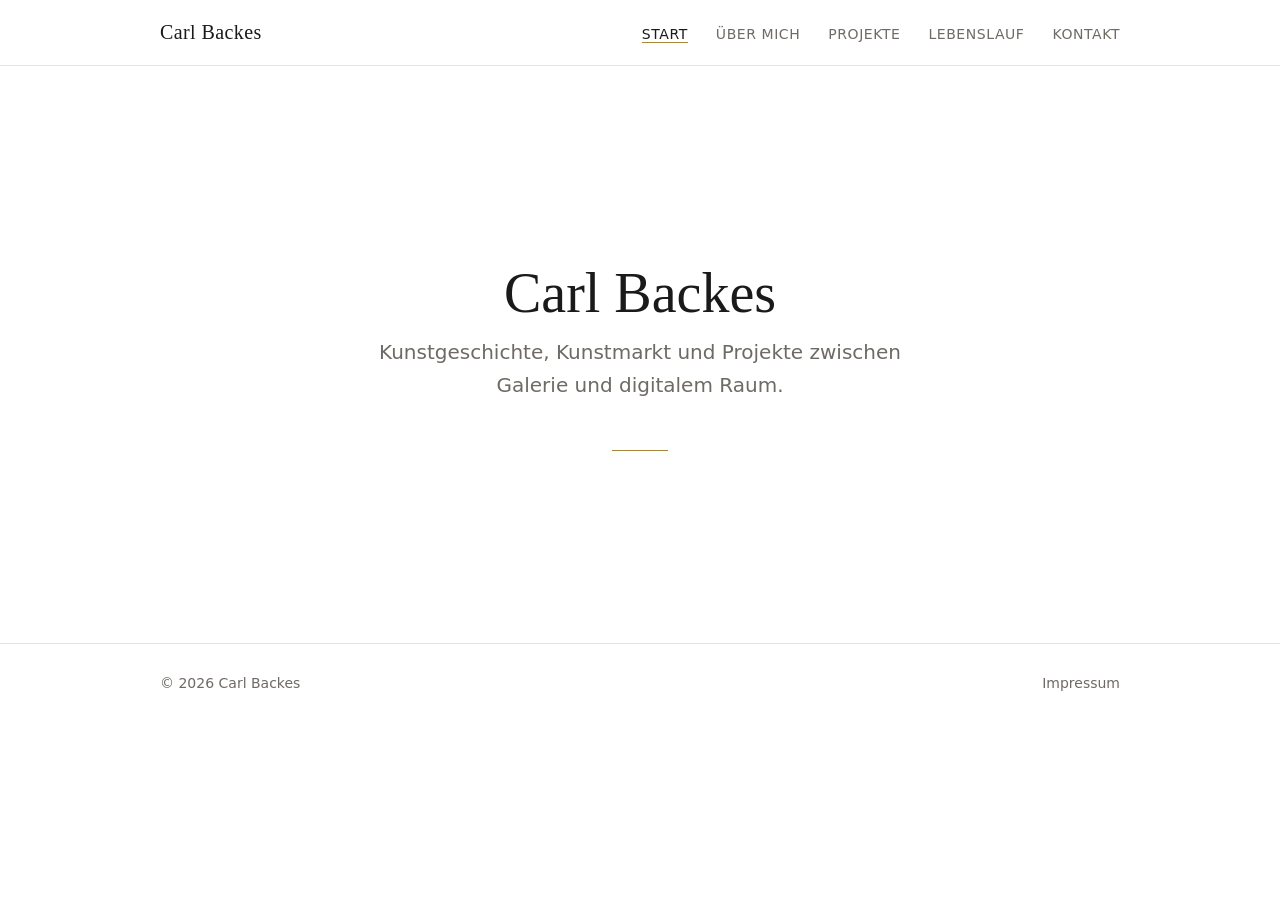
<file: index.html>
<!DOCTYPE html>
<html lang="de">
<head>
  <meta charset="UTF-8">
  <meta name="viewport" content="width=device-width, initial-scale=1.0">
  <title>Carl Backes</title>
  <meta name="description" content="Persönliche Website von Carl Backes — Kunstgeschichte, Kunstmarkt und Projekte zwischen Galerie und digitalem Raum.">
  <link rel="canonical" href="https://cbbackes.de/">
  <link rel="icon" type="image/svg+xml" href="assets/favicon.svg">
  <link rel="stylesheet" href="css/theme.css">
  <link rel="stylesheet" href="css/main.css">
</head>
<body>

<!-- ===== HEADER / NAVIGATION =====
     Identisch auf allen Seiten. Bei Änderungen (z. B. neuer Menüpunkt)
     diesen Block in ALLEN HTML-Dateien gleich anpassen. -->
<header class="site-header">
  <div class="container container--wide">
    <a class="site-logo" href="index.html">Carl Backes</a>
    <nav class="site-nav" aria-label="Hauptnavigation">
      <ul>
        <li><a href="index.html" aria-current="page">Start</a></li>
        <li><a href="ueber-mich.html">Über mich</a></li>
        <li><a href="projekte.html">Projekte</a></li>
        <li><a href="cv.html">Lebenslauf</a></li>
        <li><a href="kontakt.html">Kontakt</a></li>
      </ul>
    </nav>
  </div>
</header>

<main>
  <!-- ===== HERO: bewusst reduziert — nur Name + Claim ===== -->
  <section class="hero container">
    <h1>Carl Backes</h1>
    <!-- CLAIM: hier den Untertitel der Startseite ändern -->
    <p class="claim">Kunstgeschichte, Kunstmarkt und&nbsp;Projekte zwischen Galerie und digitalem Raum.</p>
  </section>
</main>

<!-- ===== FOOTER (identisch auf allen Seiten) ===== -->
<footer class="site-footer">
  <div class="container container--wide">
    <span>© 2026 Carl Backes</span>
    <span><a href="impressum.html">Impressum</a></span>
  </div>
</footer>

</body>
</html>
</file>
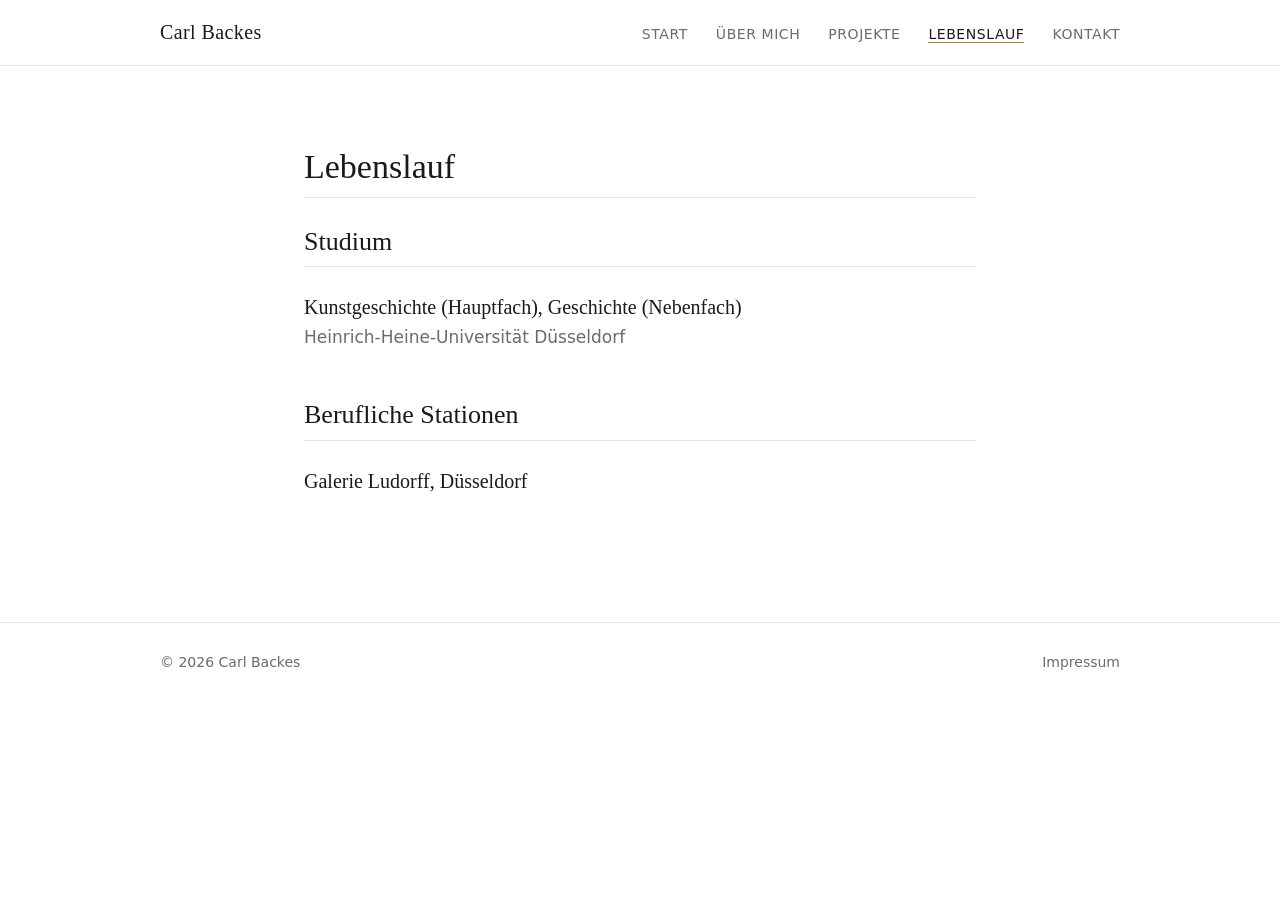
<file: cv.html>
<!DOCTYPE html>
<html lang="de">
<head>
  <meta charset="UTF-8">
  <meta name="viewport" content="width=device-width, initial-scale=1.0">
  <title>Lebenslauf — Carl Backes</title>
  <meta name="description" content="Lebenslauf von Carl Backes: Studium der Kunstgeschichte an der Heinrich-Heine-Universität Düsseldorf, Galerie Ludorff.">
  <link rel="canonical" href="https://cbbackes.de/cv.html">
  <link rel="icon" type="image/svg+xml" href="assets/favicon.svg">
  <link rel="stylesheet" href="css/theme.css">
  <link rel="stylesheet" href="css/main.css">
</head>
<body>

<!-- ===== HEADER / NAVIGATION (identisch auf allen Seiten) ===== -->
<header class="site-header">
  <div class="container container--wide">
    <a class="site-logo" href="index.html">Carl Backes</a>
    <nav class="site-nav" aria-label="Hauptnavigation">
      <ul>
        <li><a href="index.html">Start</a></li>
        <li><a href="ueber-mich.html">Über mich</a></li>
        <li><a href="projekte.html">Projekte</a></li>
        <li><a href="cv.html" aria-current="page">Lebenslauf</a></li>
        <li><a href="kontakt.html">Kontakt</a></li>
      </ul>
    </nav>
  </div>
</header>

<main>
  <div class="container">
    <h1 class="section-title">Lebenslauf</h1>

    <!-- PDF-DOWNLOAD (vorbereitet):
         1. PDF unter assets/cv/carl-backes-cv.pdf ablegen
         2. Den Link unten einkommentieren -->
    <!--
    <p><a class="button" href="assets/cv/carl-backes-cv.pdf" download>CV als PDF</a></p>
    -->

    <!-- ===== STUDIUM ===== -->
    <section class="cv-section" aria-labelledby="cv-studium">
      <h2 id="cv-studium" class="section-title">Studium</h2>
      <div class="cv-entry">
        <h3>Kunstgeschichte (Hauptfach), Geschichte (Nebenfach)</h3>
        <p class="muted">Heinrich-Heine-Universität Düsseldorf</p>
      </div>
    </section>

    <!-- ===== BERUFLICHE STATIONEN ===== -->
    <section class="cv-section" aria-labelledby="cv-beruf">
      <h2 id="cv-beruf" class="section-title">Berufliche Stationen</h2>
      <div class="cv-entry">
        <h3>Galerie Ludorff, Düsseldorf</h3>
      </div>
      <!-- Weitere Station: den Block .cv-entry kopieren und anpassen -->
    </section>
  </div>
</main>

<!-- ===== FOOTER (identisch auf allen Seiten) ===== -->
<footer class="site-footer">
  <div class="container container--wide">
    <span>© 2026 Carl Backes</span>
    <span><a href="impressum.html">Impressum</a></span>
  </div>
</footer>

</body>
</html>
</file>
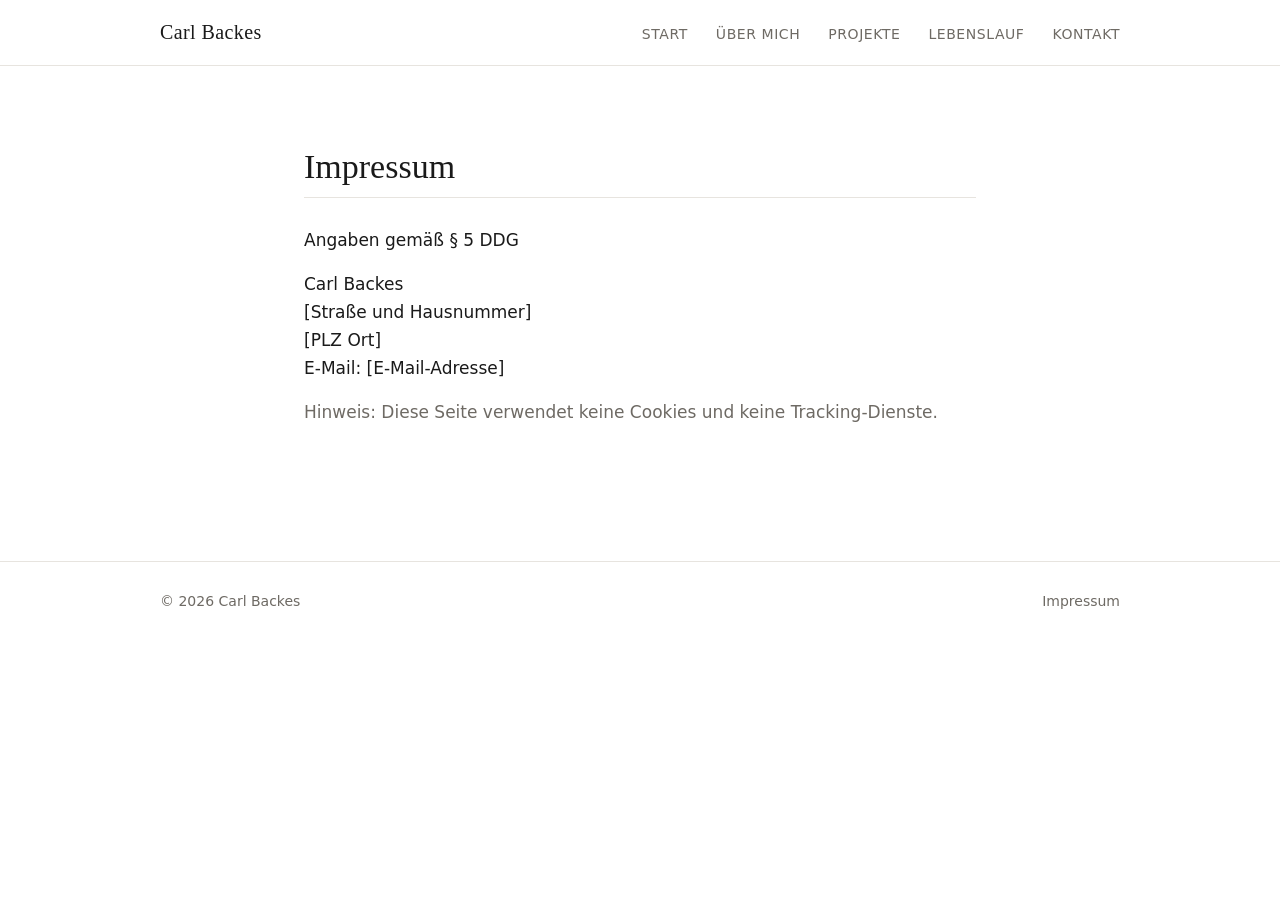
<file: impressum.html>
<!DOCTYPE html>
<html lang="de">
<head>
  <meta charset="UTF-8">
  <meta name="viewport" content="width=device-width, initial-scale=1.0">
  <title>Impressum — Carl Backes</title>
  <meta name="description" content="Impressum der Website cbbackes.de.">
  <meta name="robots" content="noindex">
  <link rel="canonical" href="https://cbbackes.de/impressum.html">
  <link rel="icon" type="image/svg+xml" href="assets/favicon.svg">
  <link rel="stylesheet" href="css/theme.css">
  <link rel="stylesheet" href="css/main.css">
</head>
<body>

<!-- ===== HEADER / NAVIGATION (identisch auf allen Seiten) ===== -->
<header class="site-header">
  <div class="container container--wide">
    <a class="site-logo" href="index.html">Carl Backes</a>
    <nav class="site-nav" aria-label="Hauptnavigation">
      <ul>
        <li><a href="index.html">Start</a></li>
        <li><a href="ueber-mich.html">Über mich</a></li>
        <li><a href="projekte.html">Projekte</a></li>
        <li><a href="cv.html">Lebenslauf</a></li>
        <li><a href="kontakt.html">Kontakt</a></li>
      </ul>
    </nav>
  </div>
</header>

<main>
  <div class="container">
    <h1 class="section-title">Impressum</h1>

    <!-- PLATZHALTER: Vor Veröffentlichung mit echten Angaben füllen.
         Für private Websites in Deutschland ist ein Impressum mit
         Name und ladungsfähiger Anschrift üblich (§ 5 TMG / DDG). -->
    <p>Angaben gemäß § 5 DDG</p>
    <p>
      Carl Backes<br>
      [Straße und Hausnummer]<br>
      [PLZ Ort]<br>
      E-Mail: [E-Mail-Adresse]
    </p>
    <p class="muted">Hinweis: Diese Seite verwendet keine Cookies und keine Tracking-Dienste.</p>
  </div>
</main>

<!-- ===== FOOTER (identisch auf allen Seiten) ===== -->
<footer class="site-footer">
  <div class="container container--wide">
    <span>© 2026 Carl Backes</span>
    <span><a href="impressum.html">Impressum</a></span>
  </div>
</footer>

</body>
</html>
</file>
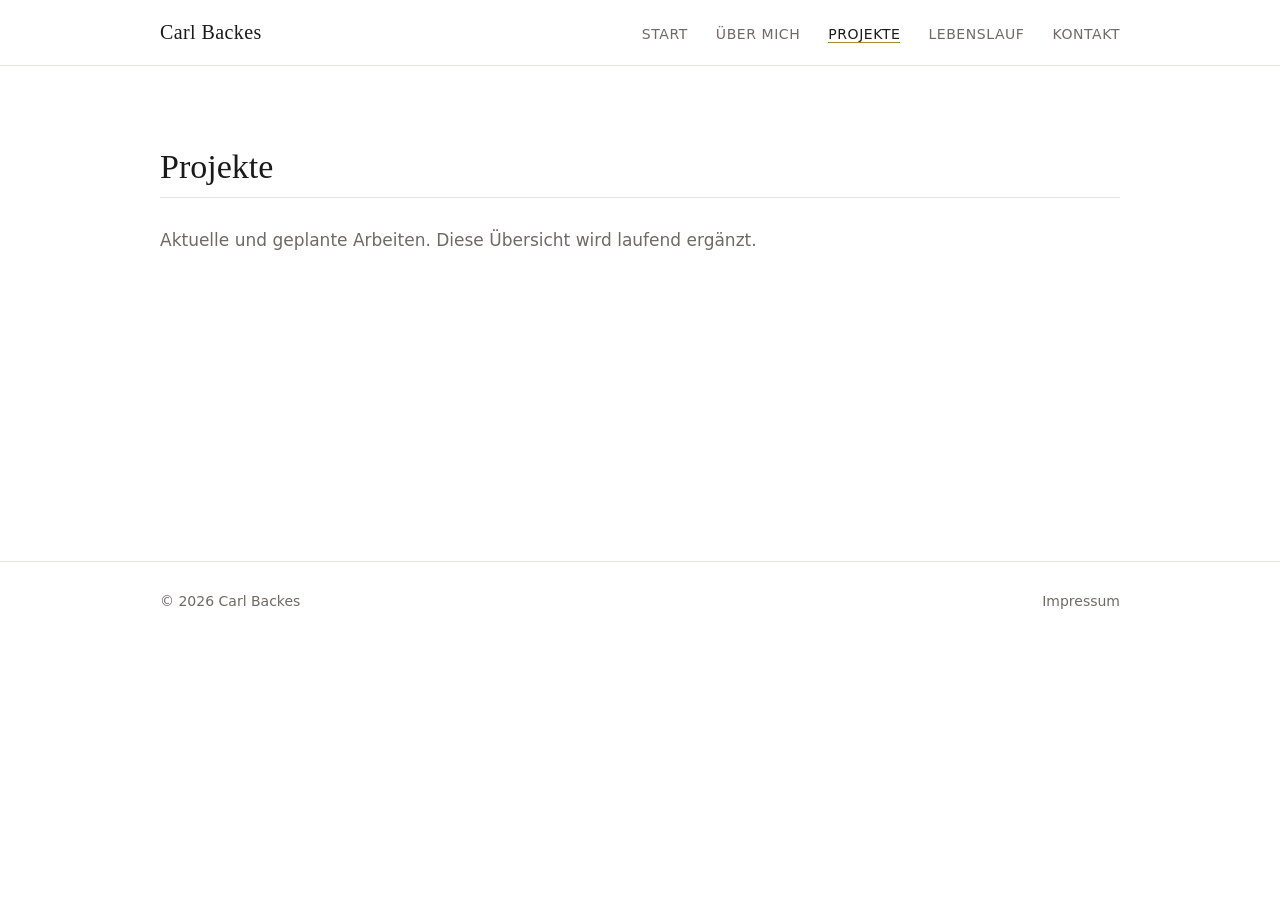
<file: projekte.html>
<!DOCTYPE html>
<html lang="de">
<head>
  <meta charset="UTF-8">
  <meta name="viewport" content="width=device-width, initial-scale=1.0">
  <title>Projekte — Carl Backes</title>
  <meta name="description" content="Projekte von Carl Backes: kunsthistorische Texte, Galerie- und Kunstmarktprojekte, digitale Formate.">
  <link rel="canonical" href="https://cbbackes.de/projekte.html">
  <link rel="icon" type="image/svg+xml" href="assets/favicon.svg">
  <link rel="stylesheet" href="css/theme.css">
  <link rel="stylesheet" href="css/main.css">
</head>
<body>

<!-- ===== HEADER / NAVIGATION (identisch auf allen Seiten) ===== -->
<header class="site-header">
  <div class="container container--wide">
    <a class="site-logo" href="index.html">Carl Backes</a>
    <nav class="site-nav" aria-label="Hauptnavigation">
      <ul>
        <li><a href="index.html">Start</a></li>
        <li><a href="ueber-mich.html">Über mich</a></li>
        <li><a href="projekte.html" aria-current="page">Projekte</a></li>
        <li><a href="cv.html">Lebenslauf</a></li>
        <li><a href="kontakt.html">Kontakt</a></li>
      </ul>
    </nav>
  </div>
</header>

<main>
  <div class="container container--wide">
    <h1 class="section-title">Projekte</h1>
    <p class="muted">Aktuelle und geplante Arbeiten. Diese Übersicht wird laufend ergänzt.</p>

    <!-- Die Projektkarten werden automatisch aus data/projects.js erzeugt.
         Neues Projekt hinzufügen = neuen Eintrag in data/projects.js anlegen.
         Diese HTML-Datei muss dafür NICHT geändert werden. -->
    <ul class="project-grid" id="projekt-liste"></ul>

    <noscript>
      <p>Die Projektliste benötigt JavaScript. Alternativ:
      <a href="kontakt.html">Kontakt aufnehmen</a>.</p>
    </noscript>
  </div>
</main>

<!-- ===== FOOTER (identisch auf allen Seiten) ===== -->
<footer class="site-footer">
  <div class="container container--wide">
    <span>© 2026 Carl Backes</span>
    <span><a href="impressum.html">Impressum</a></span>
  </div>
</footer>

<!-- Projektdaten + Renderer (Reihenfolge wichtig: erst Daten, dann Renderer) -->
<script src="data/projects.js"></script>
<script src="js/render-projects.js"></script>

</body>
</html>
</file>
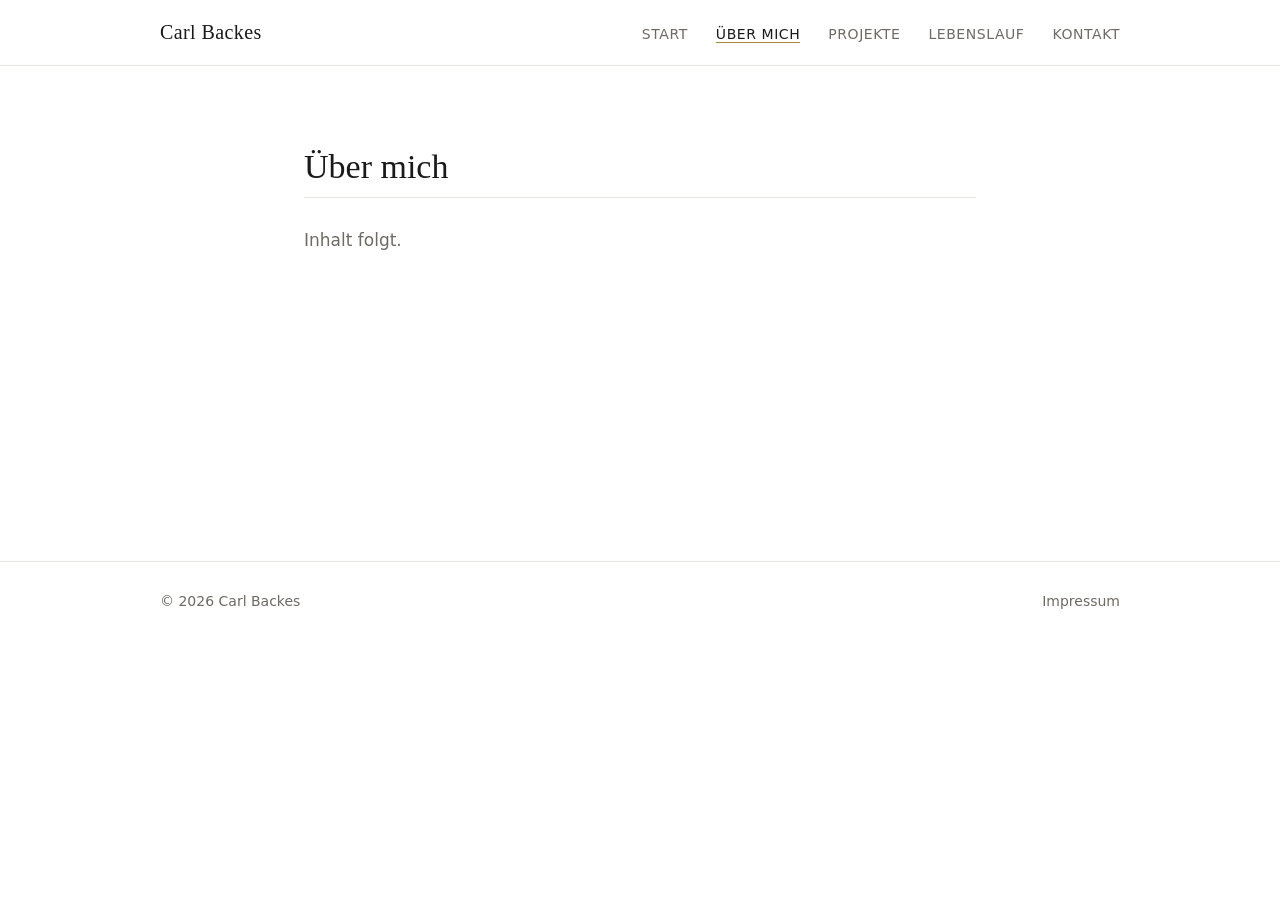
<file: ueber-mich.html>
<!DOCTYPE html>
<html lang="de">
<head>
  <meta charset="UTF-8">
  <meta name="viewport" content="width=device-width, initial-scale=1.0">
  <title>Über mich — Carl Backes</title>
  <meta name="description" content="Über Carl Backes.">
  <link rel="canonical" href="https://cbbackes.de/ueber-mich.html">
  <link rel="icon" type="image/svg+xml" href="assets/favicon.svg">
  <link rel="stylesheet" href="css/theme.css">
  <link rel="stylesheet" href="css/main.css">
</head>
<body>

<!-- ===== HEADER / NAVIGATION (identisch auf allen Seiten) ===== -->
<header class="site-header">
  <div class="container container--wide">
    <a class="site-logo" href="index.html">Carl Backes</a>
    <nav class="site-nav" aria-label="Hauptnavigation">
      <ul>
        <li><a href="index.html">Start</a></li>
        <li><a href="ueber-mich.html" aria-current="page">Über mich</a></li>
        <li><a href="projekte.html">Projekte</a></li>
        <li><a href="cv.html">Lebenslauf</a></li>
        <li><a href="kontakt.html">Kontakt</a></li>
      </ul>
    </nav>
  </div>
</header>

<main>
  <div class="container">
    <h1 class="section-title">Über mich</h1>

    <!-- PROFILTEXT: hier später den Text über dich einfügen -->
    <p class="muted">Inhalt folgt.</p>
  </div>
</main>

<!-- ===== FOOTER (identisch auf allen Seiten) ===== -->
<footer class="site-footer">
  <div class="container container--wide">
    <span>© 2026 Carl Backes</span>
    <span><a href="impressum.html">Impressum</a></span>
  </div>
</footer>

</body>
</html>
</file>
<file: css/theme.css>
/* ============================================================
   theme.css — ZENTRALE DESIGN-WERTE
   Alle Farben, Schriften, Abstände und Größen der Website
   werden HIER definiert. Design-Änderungen (Akzentfarbe,
   Schriftgröße, Spacing, Dark Mode) nur in dieser Datei machen.
   ============================================================ */

:root {
  /* --- Farben --- */
  --color-bg: #ffffff;            /* Seitenhintergrund */
  --color-bg-soft: #faf9f7;       /* Off-White für abgesetzte Flächen */
  --color-text: #1a1a1a;          /* Haupttext */
  --color-text-muted: #6e6a64;    /* Nebentext, Meta-Angaben */
  --color-line: #e7e4df;          /* Trennlinien, Rahmen */
  --color-accent: #7a1f2b;        /* Bordeaux — sparsam: Links, Hover */
  --color-accent-hover: #5c141f;  /* Bordeaux dunkler (Hover) */
  --color-gold: #a8873a;          /* Gold — sehr sparsam: feine Linien, Details */

  /* --- Schrift --- */
  --font-serif: Georgia, "Times New Roman", serif;  /* Überschriften */
  --font-sans: system-ui, -apple-system, "Segoe UI", Helvetica, Arial, sans-serif; /* Fließtext */

  /* --- Schriftgrößen --- */
  --text-sm: 0.875rem;
  --text-base: 1.0625rem;
  --text-lg: 1.25rem;
  --text-xl: 1.625rem;
  --text-2xl: 2.125rem;
  --text-hero: clamp(2.25rem, 6vw, 3.5rem);

  /* --- Abstände --- */
  --space-xs: 0.5rem;
  --space-sm: 1rem;
  --space-md: 1.75rem;
  --space-lg: 3rem;
  --space-xl: 5rem;

  /* --- Layout --- */
  --content-width: 44rem;   /* max. Breite für Text */
  --wide-width: 62rem;      /* max. Breite für Karten-Raster */
  --line-height: 1.65;
}

/* ------------------------------------------------------------
   DARK MODE (vorbereitet, aktuell deaktiviert)
   Zum Aktivieren: Block einkommentieren und im <html>-Tag
   data-theme="dark" setzen — oder per Media Query automatisch:
   @media (prefers-color-scheme: dark) { :root { ... } }
   ------------------------------------------------------------ */
/*
:root[data-theme="dark"] {
  --color-bg: #141414;
  --color-bg-soft: #1c1b1a;
  --color-text: #ececea;
  --color-text-muted: #a09c96;
  --color-line: #2e2c2a;
  --color-accent: #c05a68;
  --color-accent-hover: #d47b87;
  --color-gold: #c3a35a;
}
*/
</file>
<file: css/main.css>
/* ============================================================
   main.css — LAYOUT & KOMPONENTEN
   Nutzt ausschließlich Variablen aus theme.css.
   Für Farb-/Schrift-/Abstandsänderungen: theme.css bearbeiten.
   ============================================================ */

/* --- Basis --- */
*, *::before, *::after { box-sizing: border-box; }

html { scroll-behavior: smooth; }

body {
  margin: 0;
  background: var(--color-bg);
  color: var(--color-text);
  font-family: var(--font-sans);
  font-size: var(--text-base);
  line-height: var(--line-height);
  -webkit-font-smoothing: antialiased;
}

h1, h2, h3 {
  font-family: var(--font-serif);
  font-weight: 400;
  line-height: 1.25;
  margin: 0 0 var(--space-sm);
}

h1 { font-size: var(--text-2xl); }
h2 { font-size: var(--text-xl); }
h3 { font-size: var(--text-lg); }

p { margin: 0 0 var(--space-sm); }

a {
  color: var(--color-accent);
  text-decoration: none;
  text-underline-offset: 3px;
}
a:hover, a:focus-visible { color: var(--color-accent-hover); text-decoration: underline; }

/* Sichtbarer Tastatur-Fokus (Barrierefreiheit) */
:focus-visible { outline: 2px solid var(--color-accent); outline-offset: 3px; }

/* --- Seitencontainer --- */
.container {
  max-width: var(--content-width);
  margin: 0 auto;
  padding: 0 var(--space-sm);
}
.container--wide { max-width: var(--wide-width); }

/* --- Header & Navigation (auf allen Seiten identisch) --- */
.site-header {
  border-bottom: 1px solid var(--color-line);
  padding: var(--space-sm) 0;
}
.site-header .container--wide {
  display: flex;
  flex-wrap: wrap;
  align-items: baseline;
  justify-content: space-between;
  gap: var(--space-xs) var(--space-md);
}
.site-logo {
  font-family: var(--font-serif);
  font-size: var(--text-lg);
  color: var(--color-text);
  letter-spacing: 0.02em;
}
.site-logo:hover { color: var(--color-accent); text-decoration: none; }

.site-nav ul {
  list-style: none;
  margin: 0;
  padding: 0;
  display: flex;
  flex-wrap: wrap;
  gap: var(--space-xs) var(--space-md);
}
.site-nav a {
  color: var(--color-text-muted);
  font-size: var(--text-sm);
  letter-spacing: 0.04em;
  text-transform: uppercase;
}
.site-nav a:hover { color: var(--color-accent); text-decoration: none; }
/* aria-current="page" markiert die aktive Seite im HTML */
.site-nav a[aria-current="page"] {
  color: var(--color-text);
  border-bottom: 1px solid var(--color-gold);
}

/* --- Hauptbereich --- */
main { padding: var(--space-xl) 0; min-height: 55vh; }

/* --- Hero (Startseite) --- */
.hero { padding: var(--space-xl) 0; text-align: center; }
.hero h1 { font-size: var(--text-hero); margin-bottom: var(--space-xs); }
.hero .claim {
  color: var(--color-text-muted);
  font-size: var(--text-lg);
  margin: 0 auto var(--space-md);
  max-width: 34rem;
}
/* feine goldene Zierlinie unter dem Namen */
.hero::after {
  content: "";
  display: block;
  width: 3.5rem;
  height: 1px;
  background: var(--color-gold);
  margin: var(--space-lg) auto 0;
}

/* --- Abschnittsüberschrift mit feiner Linie --- */
.section-title {
  padding-bottom: var(--space-xs);
  border-bottom: 1px solid var(--color-line);
  margin-bottom: var(--space-md);
}

/* --- Projektkarten --- */
.project-grid {
  display: grid;
  grid-template-columns: 1fr;
  gap: var(--space-md);
  padding: 0;
  margin: 0;
  list-style: none;
}
.project-card {
  border: 1px solid var(--color-line);
  background: var(--color-bg-soft);
  padding: var(--space-md);
}
.project-card h3 { margin-bottom: var(--space-xs); }
.project-card .meta {
  font-size: var(--text-sm);
  color: var(--color-text-muted);
  margin-bottom: var(--space-xs);
}
.project-card .status {
  color: var(--color-gold);
  letter-spacing: 0.04em;
}
.project-card p:last-of-type { margin-bottom: 0; }

/* --- CV --- */
.cv-section { margin-bottom: var(--space-lg); }
.cv-entry { margin-bottom: var(--space-md); }
.cv-entry .zeitraum {
  font-size: var(--text-sm);
  color: var(--color-text-muted);
  display: block;
}
.cv-entry h3 { margin-bottom: 0.2rem; }
.cv-entry p { margin-bottom: 0; }

/* --- Kontakt --- */
.contact-list {
  list-style: none;
  padding: 0;
  margin: var(--space-md) 0;
}
.contact-list li {
  padding: var(--space-sm) 0;
  border-bottom: 1px solid var(--color-line);
}
.contact-list .label {
  display: inline-block;
  min-width: 7rem;
  color: var(--color-text-muted);
  font-size: var(--text-sm);
  text-transform: uppercase;
  letter-spacing: 0.04em;
}

/* --- Buttons (z. B. PDF-Download) --- */
.button {
  display: inline-block;
  border: 1px solid var(--color-text);
  color: var(--color-text);
  padding: 0.6rem 1.4rem;
  font-size: var(--text-sm);
  letter-spacing: 0.05em;
  text-transform: uppercase;
}
.button:hover {
  border-color: var(--color-accent);
  color: var(--color-accent);
  text-decoration: none;
}

/* --- Footer (auf allen Seiten identisch) --- */
.site-footer {
  border-top: 1px solid var(--color-line);
  padding: var(--space-md) 0;
  color: var(--color-text-muted);
  font-size: var(--text-sm);
}
.site-footer .container--wide {
  display: flex;
  flex-wrap: wrap;
  justify-content: space-between;
  gap: var(--space-xs) var(--space-md);
}
.site-footer a { color: var(--color-text-muted); }
.site-footer a:hover { color: var(--color-accent); }

/* --- Hilfsklassen --- */
.muted { color: var(--color-text-muted); }
.visually-hidden {
  position: absolute;
  width: 1px; height: 1px;
  overflow: hidden;
  clip: rect(0 0 0 0);
  white-space: nowrap;
}

/* --- Desktop --- */
@media (min-width: 700px) {
  .project-grid { grid-template-columns: 1fr 1fr; }
  .hero { padding: calc(var(--space-xl) * 1.4) 0; }
}
</file>
